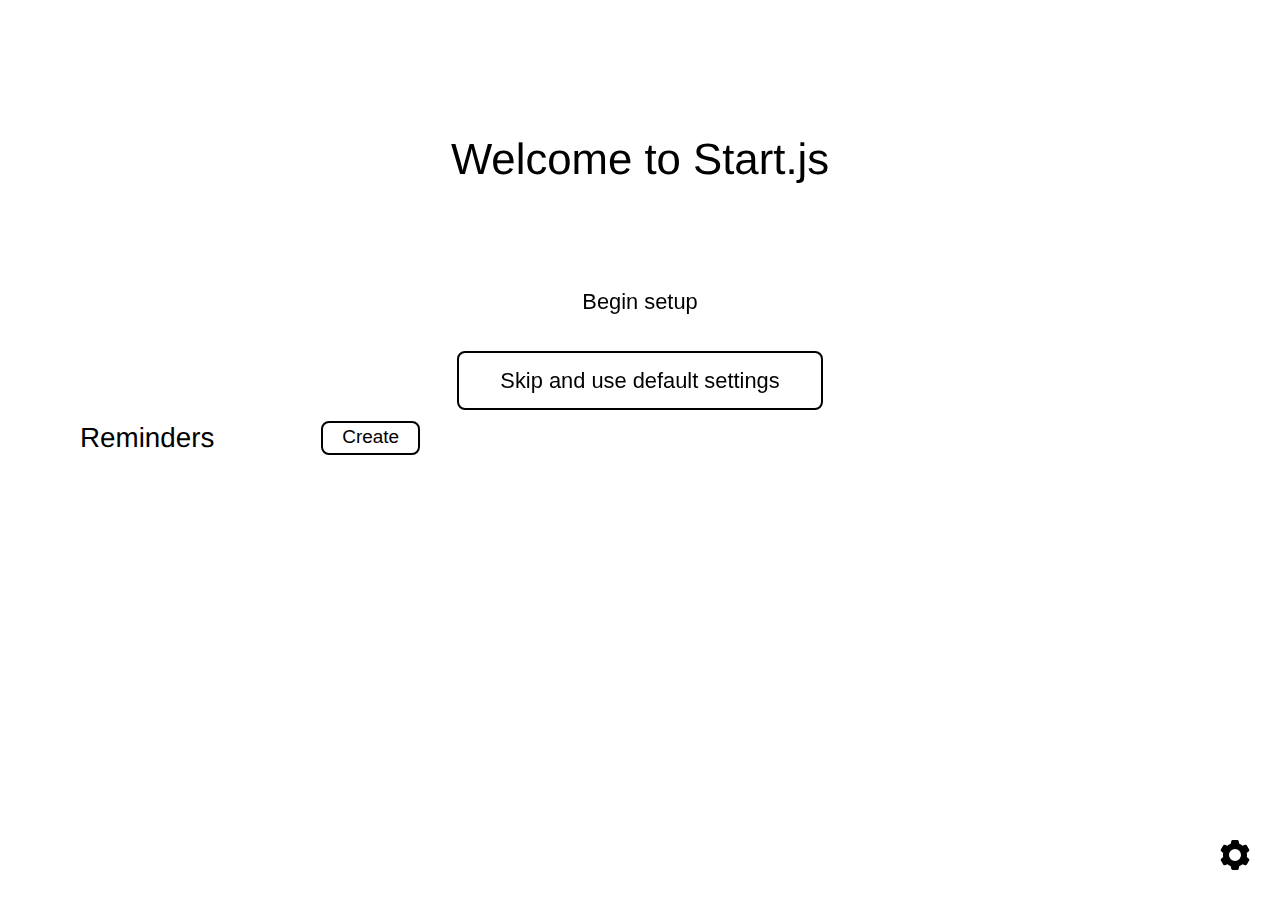
<file: index.html>
<!DOCTYPE html>
<html lang="en">
  <head>
    <meta charset="UTF-8" />
    <!-- css -->
    <link rel="stylesheet" href="shared/css/colorSchemes.css" />
    <link rel="stylesheet" href="home/css/variables.css" />
    <link rel="stylesheet" href="home/css/newUser.css" />
    <link rel="stylesheet" href="home/css/pageLayout.css" />
    <link rel="stylesheet" href="home/css/reminder.css" />
    <link rel="stylesheet" href="home/css/global.css" />
    <link rel="stylesheet" href="home/css/shortcutList.css" />
    <link rel="stylesheet" href="home/css/header.css" />
    <link rel="stylesheet" href="home/css/miscStyles.css" />
    <meta name="viewport" content="width=device-width, initial-scale=1.0" />

    <!-- js -->
    <script src="shared/js/historyPermission.js"></script>
    <script src="shared/js/getColorScheme.js"></script>
    <script src="shared/js/clearChildren.js"></script>
    <script src="shared/js/saveSetting.js"></script>
    <script src="shared/js/location.js"></script>
    <script src="shared/js/generateUUID.js"></script>

    <script src="home/js/greetings.js"></script>
    <script src="home/js/newUser.js"></script>
    <script src="home/js/userShortcuts.js"></script>
    <script src="home/js/goToSettings.js"></script>
    <script src="home/js/weather.js"></script>
    <script src="home/js/routine.js"></script>
    <script src="home/js/getFavicon.js"></script>
    <script src="home/js/reminders.js"></script>

    <!-- fonts -->
    <!-- <link rel="preconnect" href="https://fonts.googleapis.com" />
    <link rel="preconnect" href="https://fonts.gstatic.com" crossorigin />
    <link href="https://fonts.googleapis.com/css2?family=Inter:wght@300;500;700&display=swap" rel="stylesheet" /> -->

    <title>Document</title>
  </head>
  <!-- layout styles in pageLayout.css -->
  <body>
    <!-- button styles in miscStyles.css -->
    <button id="goToSettings">
      <svg xmlns="http://www.w3.org/2000/svg" viewBox="0 0 256 256" width="100" height="100">
        <path
          d="M10.49 2a.998.998 0 0 0-.98.809l-.334 1.714c-.821.31-1.58.744-2.246 1.291l-1.645-.566a1 1 0 0 0-1.191.445L2.586 8.307c-.24.415-.152.941.209 1.255l1.318 1.147C4.045 11.13 4 11.559 4 12c0 .44.045.87.113 1.291l-1.318 1.146c-.361.314-.448.841-.21 1.256l1.509 2.614a1 1 0 0 0 1.191.447l1.645-.567a7.984 7.984 0 0 0 2.246 1.29l.334 1.714c.092.47.501.809.98.809h3.02a.998.998 0 0 0 .98-.809l.334-1.714c.821-.31 1.58-.744 2.246-1.291l1.645.566a1 1 0 0 0 1.191-.445l1.508-2.616a1 1 0 0 0-.209-1.254l-1.318-1.146c.068-.421.113-.85.113-1.291 0-.44-.045-.87-.113-1.291l1.318-1.147c.361-.314.448-.84.21-1.255l-1.509-2.614a1 1 0 0 0-1.191-.447l-1.645.566a7.984 7.984 0 0 0-2.246-1.289L14.49 2.81A.998.998 0 0 0 13.51 2zM12 8a4 4 0 1 1 0 8 4 4 0 0 1 0-8z"
          transform="matrix(12.8 0 0 12.8 -25.6 -25.6)"
          stroke-miterlimit="10"
          font-family="none"
          font-weight="none"
          font-size="none"
          text-anchor="none"
          style="mix-blend-mode: normal"
        />
      </svg>
    </button>

    <!-- header styles in header.css -->
    <header>
      <h1 id="greeting"></h1>

      <nav>
        <ul id="routine"></ul>
        <!-- ! this is where your shortcuts are gonna go for most used -->
      </nav>

      <figure id="weatherInfo">
        <span>
          <img id="weatherIcon" />
          <h3 id="temp"></h3>
        </span>
        <figcaption>
          <p id="weatherDesc"></p>
        </figcaption>
      </figure>
    </header>

    <main>
      <!-- list styles in shortcutList.css -->
      <section class="remindersContainer">
        <span class="listHeading">
          <span>
            <h3>Reminders</h3>
            <button id="changeReminderViewButton">
              <svg
                id="calendarView"
                class=""
                aria-hidden="true"
                xmlns="http://www.w3.org/2000/svg"
                fill="none"
                viewBox="0 0 20 20"
              >
                <path
                  fill="currentColor"
                  d="M6 1a1 1 0 0 0-2 0h2ZM4 4a1 1 0 0 0 2 0H4Zm7-3a1 1 0 1 0-2 0h2ZM9 4a1 1 0 1 0 2 0H9Zm7-3a1 1 0 1 0-2 0h2Zm-2 3a1 1 0 1 0 2 0h-2ZM1 6a1 1 0 0 0 0 2V6Zm18 2a1 1 0 1 0 0-2v2ZM5 11v-1H4v1h1Zm0 .01H4v1h1v-1Zm.01 0v1h1v-1h-1Zm0-.01h1v-1h-1v1ZM10 11v-1H9v1h1Zm0 .01H9v1h1v-1Zm.01 0v1h1v-1h-1Zm0-.01h1v-1h-1v1ZM10 15v-1H9v1h1Zm0 .01H9v1h1v-1Zm.01 0v1h1v-1h-1Zm0-.01h1v-1h-1v1ZM15 15v-1h-1v1h1Zm0 .01h-1v1h1v-1Zm.01 0v1h1v-1h-1Zm0-.01h1v-1h-1v1ZM15 11v-1h-1v1h1Zm0 .01h-1v1h1v-1Zm.01 0v1h1v-1h-1Zm0-.01h1v-1h-1v1ZM5 15v-1H4v1h1Zm0 .01H4v1h1v-1Zm.01 0v1h1v-1h-1Zm0-.01h1v-1h-1v1ZM2 4h16V2H2v2Zm16 0h2a2 2 0 0 0-2-2v2Zm0 0v14h2V4h-2Zm0 14v2a2 2 0 0 0 2-2h-2Zm0 0H2v2h16v-2ZM2 18H0a2 2 0 0 0 2 2v-2Zm0 0V4H0v14h2ZM2 4V2a2 2 0 0 0-2 2h2Zm2-3v3h2V1H4Zm5 0v3h2V1H9Zm5 0v3h2V1h-2ZM1 8h18V6H1v2Zm3 3v.01h2V11H4Zm1 1.01h.01v-2H5v2Zm1.01-1V11h-2v.01h2Zm-1-1.01H5v2h.01v-2ZM9 11v.01h2V11H9Zm1 1.01h.01v-2H10v2Zm1.01-1V11h-2v.01h2Zm-1-1.01H10v2h.01v-2ZM9 15v.01h2V15H9Zm1 1.01h.01v-2H10v2Zm1.01-1V15h-2v.01h2Zm-1-1.01H10v2h.01v-2ZM14 15v.01h2V15h-2Zm1 1.01h.01v-2H15v2Zm1.01-1V15h-2v.01h2Zm-1-1.01H15v2h.01v-2ZM14 11v.01h2V11h-2Zm1 1.01h.01v-2H15v2Zm1.01-1V11h-2v.01h2Zm-1-1.01H15v2h.01v-2ZM4 15v.01h2V15H4Zm1 1.01h.01v-2H5v2Zm1.01-1V15h-2v.01h2Zm-1-1.01H5v2h.01v-2Z"
                />
              </svg>
              <svg
                id="fromNowView"
                class=""
                aria-hidden="true"
                xmlns="http://www.w3.org/2000/svg"
                fill="none"
                viewBox="0 0 20 20"
              >
                <path
                  stroke="currentColor"
                  stroke-linejoin="round"
                  stroke-width="2"
                  d="M10 6v4l3.276 3.276M19 10a9 9 0 1 1-18 0 9 9 0 0 1 18 0Z"
                />
              </svg>
            </button>
          </span>

          <button class="secondButton" id="createNewReminder">Create</button>
        </span>
        <div class="pageListContainer reminderListCont betterScrollBar">
          <ul id="reminderList"></ul>
        </div>
      </section>
      <section class="customLinksCont">
        <nav class="customShortcutsTabNav">
          <ul id="userShortcutTabs">
            <!-- content inserted here by userShortcuts.js -->
          </ul>
        </nav>
        <div class="pageListContainer" id="customLinkGroupContainer">
          <!-- content inserted here by userShortcuts.js -->
        </div>
      </section>
    </main>
    <!-- scripts to run after DOM loads -->
    <script src="home/js/addEventListners.js"></script>
    <script src="home/js/initScripts.js"></script>
  </body>
</html>
</file>
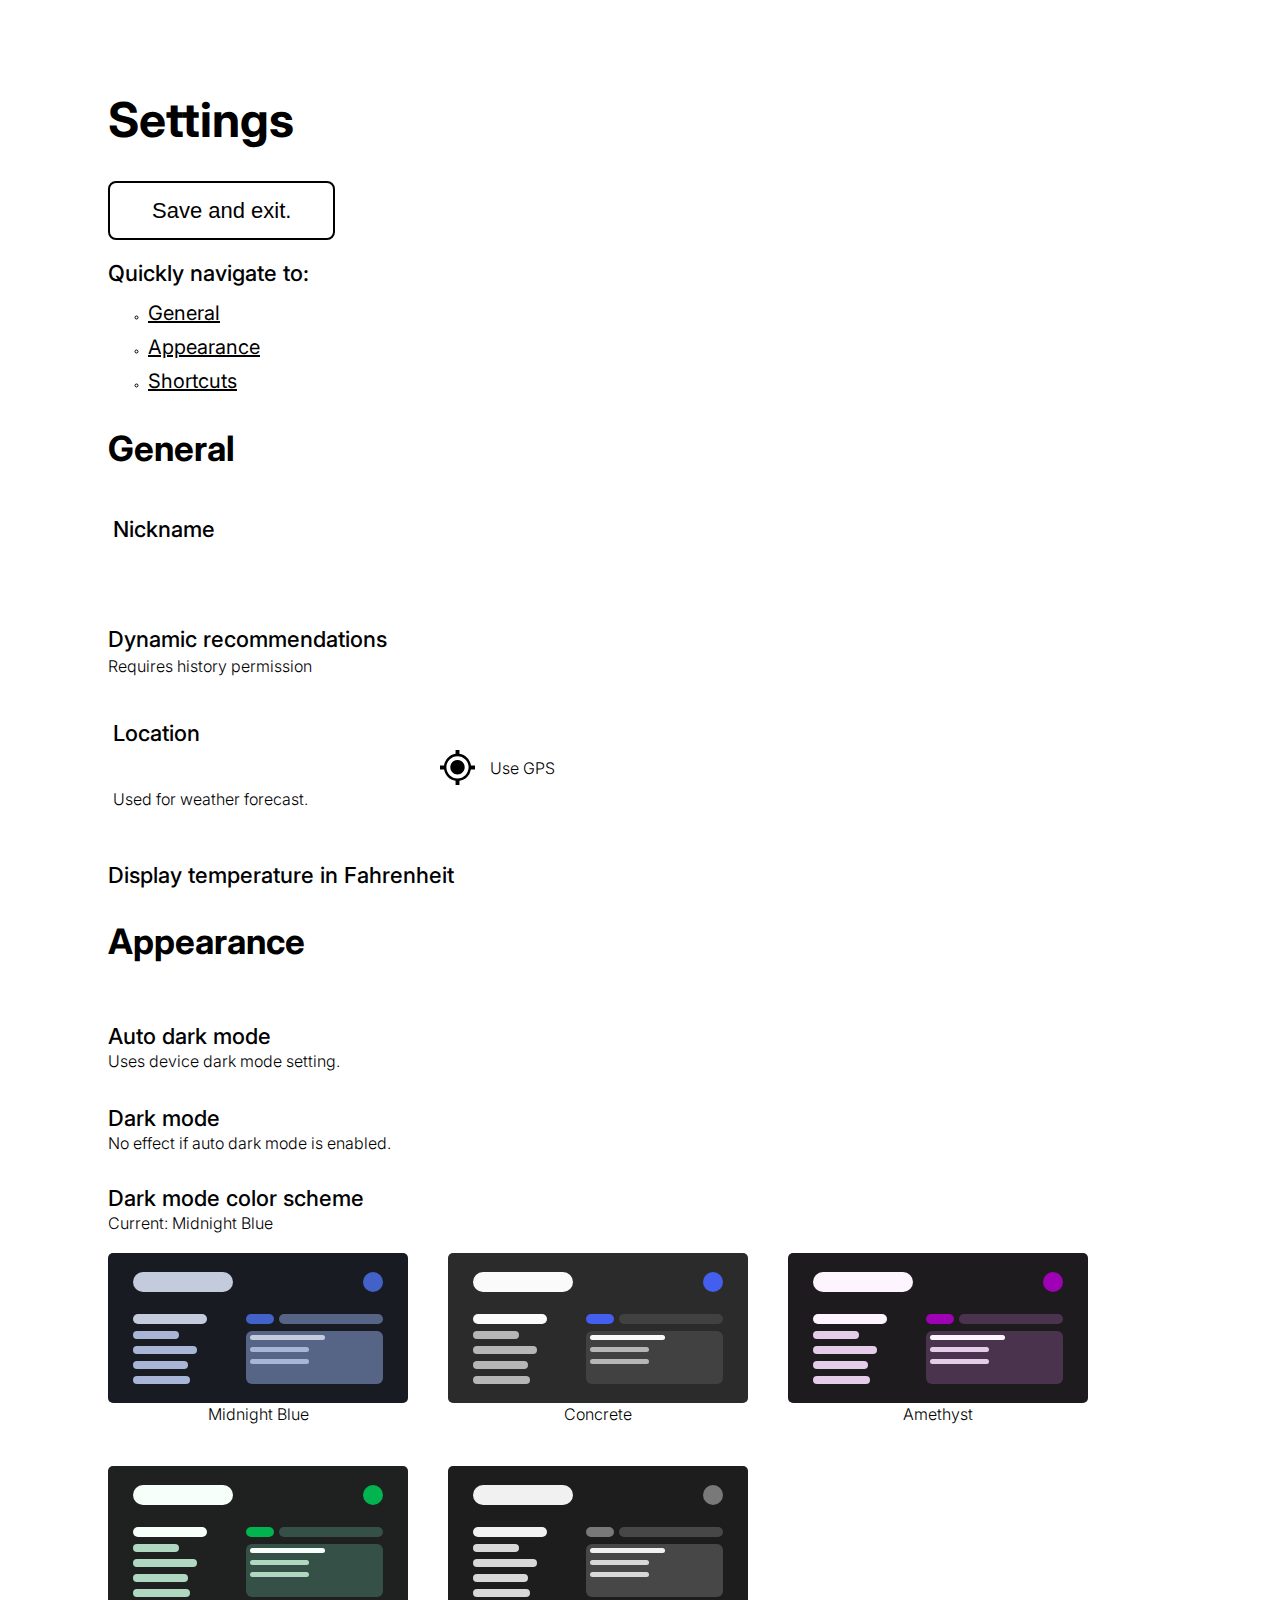
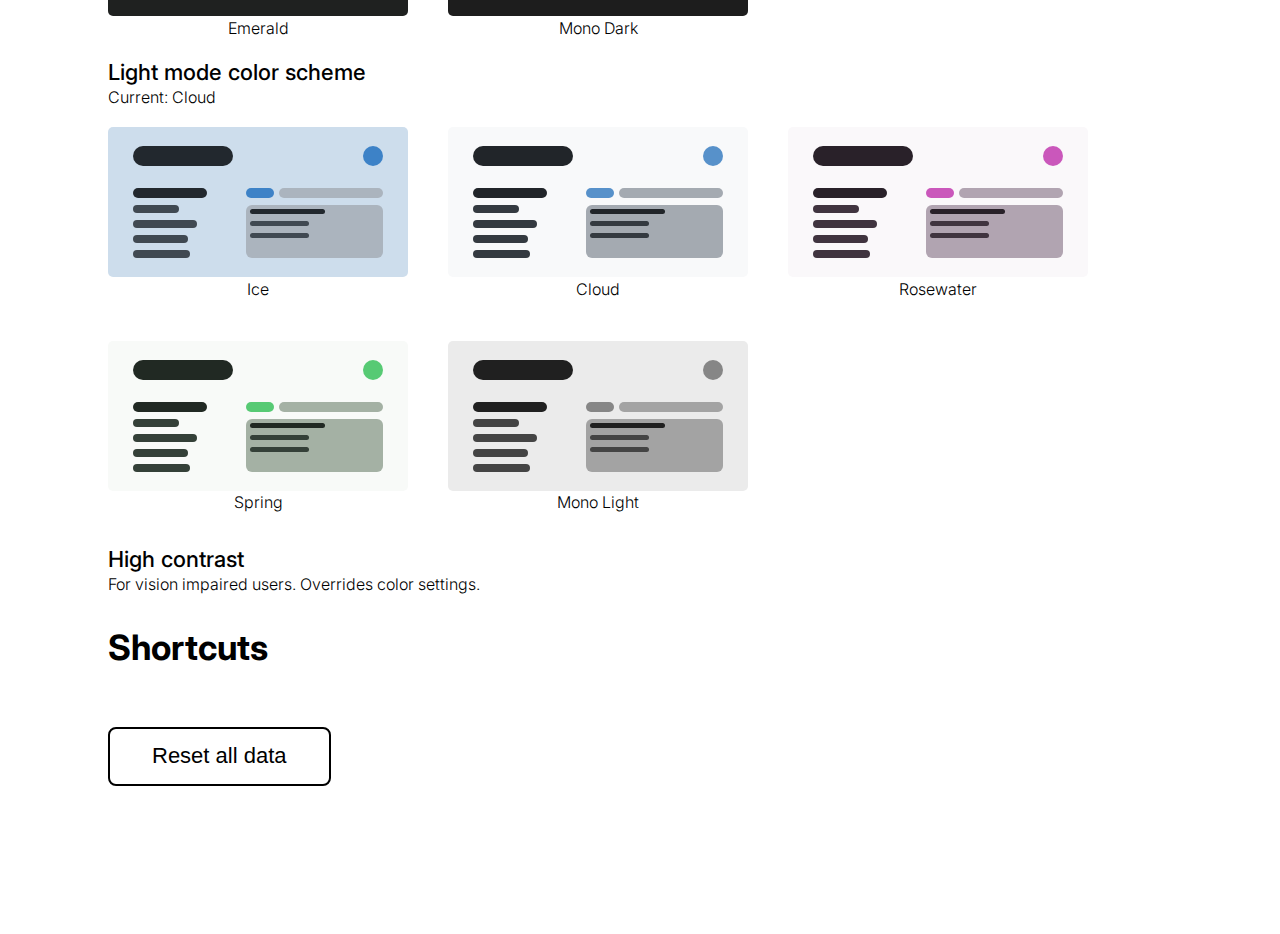
<file: options.html>
<!DOCTYPE html>
<html lang="en">
  <head>
    <meta charset="UTF-8" />
    <meta name="viewport" content="width=device-width, initial-scale=1.0" />
    <title>Start.js Settings</title>

    <!-- css -->
    <link rel="stylesheet" href="options/global.css" />
    <link rel="stylesheet" href="options/stylesheet.css" />
    <link rel="stylesheet" href="options/shortcuts.css" />
    <link rel="stylesheet" href="options/tileColors.css" />

    <!-- fonts -->
    <link rel="preconnect" href="https://fonts.googleapis.com" />
    <link rel="preconnect" href="https://fonts.gstatic.com" crossorigin />
    <link href="https://fonts.googleapis.com/css2?family=Inter:wght@300;500;700&display=swap" rel="stylesheet" />

    <!-- js -->
    <script src="shared/js/getColorScheme.js"></script>
    <script src="shared/js/clearChildren.js"></script>
    <script src="shared/js/saveSetting.js"></script>
    <script src="shared/js/location.js"></script>
    <script src="shared/js/historyPermission.js"></script>
    <script src="shared/js/generateUUID.js"></script>

    <script src="options/js/initializeEventListeners.js"></script>
    <script src="options/js/initializeSettings.js"></script>
    <script src="options/js/utils.js"></script>
    <script src="options/js/shortcutSaveFunc.js"></script>
    <script src="options/js/shortcuts.js"></script>
  </head>
  <body>
    <div id="popupArea"></div>
    <h1>Settings</h1>
    <button class="secondButton" id="goBack">Save and exit.</button>
    <p>Quickly navigate to:</p>
    <ul class="quickLinks">
      <li>
        <a href="#generalSection">General</a>
      </li>
      <li>
        <a href="#appearanceSection">Appearance</a>
      </li>
      <li>
        <a href="#shortcutSection">Shortcuts</a>
      </li>
    </ul>
    <section>
      <h2 id="generalSection">General</h2>
      <hr />

      <div class="textRow">
        <p class="slightIndent">Nickname</p>
        <input id="nickname" type="text" />
      </div>

      <div class="optionRow">
        <span>
          <span class="centerAlign">
            <p>Dynamic recommendations</p>
          </span>
          <p class="subtitle">Requires history permission</p>
        </span>
        <input id="historyPerm" type="checkbox" />
      </div>

      <div class="textRow">
        <p class="slightIndent">Location</p>
        <span class="alignCenter">
          <input id="location" type="text" />
          <span id="useGeolocation" class="alignCenter">
            <svg
              xmlns="http://www.w3.org/2000/svg"
              viewBox="0 0 122.88 122.88"
              style="enable-background: new 0 0 122.88 122.88"
              xml:space="preserve"
            >
              <path
                d="M68.23 13.49c10.44 1.49 19.79 6.36 26.91 13.48 7.29 7.29 12.23 16.93 13.58 27.68h14.17v13.58H108.5a47.51 47.51 0 0 1-13.36 26.13c-7.11 7.11-16.47 11.99-26.91 13.48v15.04H54.65v-15.04c-10.44-1.49-19.79-6.36-26.9-13.48-6.94-6.94-11.74-16-13.36-26.13H0V54.65h14.16c1.35-10.75 6.29-20.39 13.58-27.68 7.11-7.11 16.46-11.99 26.9-13.48V0h13.58v13.49h.01zm-6.79 21.92c13.95 0 25.25 11.31 25.25 25.25 0 13.95-11.31 25.25-25.25 25.25-13.95 0-25.25-11.31-25.25-25.25s11.3-25.25 25.25-25.25zM89 33.11c-7.05-7.05-16.8-11.42-27.56-11.42-10.76 0-20.51 4.36-27.56 11.42-7.05 7.05-11.42 16.8-11.42 27.56 0 10.76 4.36 20.51 11.42 27.56 7.05 7.05 16.8 11.42 27.56 11.42 10.76 0 20.51-4.36 27.56-11.42 7.05-7.05 11.42-16.8 11.42-27.56-.01-10.77-4.37-20.51-11.42-27.56z"
              />
            </svg>
            <p class="subtitle">Use GPS</p>
          </span>
        </span>
        <p class="subtitle">Used for weather forecast.</p>
        <ul id="locationResults"></ul>
      </div>

      <div class="optionRow">
        <span>
          <p>Display temperature in Fahrenheit</p>
        </span>
        <input id="fahrenheit" type="checkbox" />
      </div>
    </section>

    <section>
      <h2 id="appearanceSection">Appearance</h2>
      <hr />

      <div class="optionRow">
        <span>
          <p>Auto dark mode</p>
          <p class="subtitle">Uses device dark mode setting.</p>
        </span>
        <input id="autoDarkMode" type="checkbox" />
      </div>

      <div class="optionRow">
        <span>
          <p>Dark mode</p>
          <p class="subtitle">No effect if auto dark mode is enabled.</p>
        </span>
        <input id="darkMode" type="checkbox" />
      </div>

      <!-- monstrosity of svg in here -->
      <p>Dark mode color scheme</p>
      <p class="subtitle">Current: <span id="currentDarkScheme">Midnight Blue</span></p>
      <div class="tileRow">
        <div class="colorSchemeTile" colorMode="dark" id="midnightBlue">
          <div class="svgContainer">
            <svg width="300" height="150" viewBox="0 0 300 150" fill="none" xmlns="http://www.w3.org/2000/svg">
              <rect class="background" width="300" height="150" fill="#1D1D1F" />
              <rect class="main" x="25" y="19" width="100" height="20" rx="10" fill="#FBFBFD" />
              <rect class="highlight" x="255" y="19" width="20" height="20" rx="10" fill="#0066CC" />
              <rect class="main" x="25" y="61" width="74" height="10" rx="5" fill="#FBFBFD" />
              <rect class="secondary" x="25" y="78" width="46" height="8" rx="4" fill="#D0D0D0" />
              <rect class="secondary" x="25" y="93" width="64" height="8" rx="4" fill="#D0D0D0" />
              <rect class="secondary" x="25" y="108" width="55" height="8" rx="4" fill="#D0D0D0" />
              <rect class="secondary" x="25" y="123" width="57" height="8" rx="4" fill="#D0D0D0" />
              <rect class="accent" x="138" y="78" width="137" height="53" rx="6" fill="#444444" />
              <rect class="accent" x="171" y="61" width="104" height="10" rx="5" fill="#444444" />
              <rect class="highlight" x="138" y="61" width="28" height="10" rx="5" fill="#0066CC" />
              <rect class="main" x="142" y="82" width="75" height="5" rx="2.5" fill="#FBFBFD" />
              <rect class="secondary" x="142" y="94" width="59" height="5" rx="2.5" fill="#D0D0D0" />
              <rect class="secondary" x="142" y="106" width="59" height="5" rx="2.5" fill="#D0D0D0" />
            </svg>
          </div>
          <p class="subtitle">Midnight Blue</p>
        </div>
        <div class="colorSchemeTile" colorMode="dark" id="concrete">
          <div class="svgContainer">
            <svg width="300" height="150" viewBox="0 0 300 150" fill="none" xmlns="http://www.w3.org/2000/svg">
              <rect class="background" width="300" height="150" fill="#1D1D1F" />
              <rect class="main" x="25" y="19" width="100" height="20" rx="10" fill="#FBFBFD" />
              <rect class="highlight" x="255" y="19" width="20" height="20" rx="10" fill="#0066CC" />
              <rect class="main" x="25" y="61" width="74" height="10" rx="5" fill="#FBFBFD" />
              <rect class="secondary" x="25" y="78" width="46" height="8" rx="4" fill="#D0D0D0" />
              <rect class="secondary" x="25" y="93" width="64" height="8" rx="4" fill="#D0D0D0" />
              <rect class="secondary" x="25" y="108" width="55" height="8" rx="4" fill="#D0D0D0" />
              <rect class="secondary" x="25" y="123" width="57" height="8" rx="4" fill="#D0D0D0" />
              <rect class="accent" x="138" y="78" width="137" height="53" rx="6" fill="#444444" />
              <rect class="accent" x="171" y="61" width="104" height="10" rx="5" fill="#444444" />
              <rect class="highlight" x="138" y="61" width="28" height="10" rx="5" fill="#0066CC" />
              <rect class="main" x="142" y="82" width="75" height="5" rx="2.5" fill="#FBFBFD" />
              <rect class="secondary" x="142" y="94" width="59" height="5" rx="2.5" fill="#D0D0D0" />
              <rect class="secondary" x="142" y="106" width="59" height="5" rx="2.5" fill="#D0D0D0" />
            </svg>
          </div>
          <p class="subtitle">Concrete</p>
        </div>
        <div class="colorSchemeTile" colorMode="dark" id="amethyst">
          <div class="svgContainer">
            <svg width="300" height="150" viewBox="0 0 300 150" fill="none" xmlns="http://www.w3.org/2000/svg">
              <rect class="background" width="300" height="150" fill="#1D1D1F" />
              <rect class="main" x="25" y="19" width="100" height="20" rx="10" fill="#FBFBFD" />
              <rect class="highlight" x="255" y="19" width="20" height="20" rx="10" fill="#0066CC" />
              <rect class="main" x="25" y="61" width="74" height="10" rx="5" fill="#FBFBFD" />
              <rect class="secondary" x="25" y="78" width="46" height="8" rx="4" fill="#D0D0D0" />
              <rect class="secondary" x="25" y="93" width="64" height="8" rx="4" fill="#D0D0D0" />
              <rect class="secondary" x="25" y="108" width="55" height="8" rx="4" fill="#D0D0D0" />
              <rect class="secondary" x="25" y="123" width="57" height="8" rx="4" fill="#D0D0D0" />
              <rect class="accent" x="138" y="78" width="137" height="53" rx="6" fill="#444444" />
              <rect class="accent" x="171" y="61" width="104" height="10" rx="5" fill="#444444" />
              <rect class="highlight" x="138" y="61" width="28" height="10" rx="5" fill="#0066CC" />
              <rect class="main" x="142" y="82" width="75" height="5" rx="2.5" fill="#FBFBFD" />
              <rect class="secondary" x="142" y="94" width="59" height="5" rx="2.5" fill="#D0D0D0" />
              <rect class="secondary" x="142" y="106" width="59" height="5" rx="2.5" fill="#D0D0D0" />
            </svg>
          </div>
          <p class="subtitle">Amethyst</p>
        </div>
        <div class="colorSchemeTile" colorMode="dark" id="emerald">
          <div class="svgContainer">
            <svg width="300" height="150" viewBox="0 0 300 150" fill="none" xmlns="http://www.w3.org/2000/svg">
              <rect class="background" width="300" height="150" fill="#1D1D1F" />
              <rect class="main" x="25" y="19" width="100" height="20" rx="10" fill="#FBFBFD" />
              <rect class="highlight" x="255" y="19" width="20" height="20" rx="10" fill="#0066CC" />
              <rect class="main" x="25" y="61" width="74" height="10" rx="5" fill="#FBFBFD" />
              <rect class="secondary" x="25" y="78" width="46" height="8" rx="4" fill="#D0D0D0" />
              <rect class="secondary" x="25" y="93" width="64" height="8" rx="4" fill="#D0D0D0" />
              <rect class="secondary" x="25" y="108" width="55" height="8" rx="4" fill="#D0D0D0" />
              <rect class="secondary" x="25" y="123" width="57" height="8" rx="4" fill="#D0D0D0" />
              <rect class="accent" x="138" y="78" width="137" height="53" rx="6" fill="#444444" />
              <rect class="accent" x="171" y="61" width="104" height="10" rx="5" fill="#444444" />
              <rect class="highlight" x="138" y="61" width="28" height="10" rx="5" fill="#0066CC" />
              <rect class="main" x="142" y="82" width="75" height="5" rx="2.5" fill="#FBFBFD" />
              <rect class="secondary" x="142" y="94" width="59" height="5" rx="2.5" fill="#D0D0D0" />
              <rect class="secondary" x="142" y="106" width="59" height="5" rx="2.5" fill="#D0D0D0" />
            </svg>
          </div>
          <p class="subtitle">Emerald</p>
        </div>
        <div class="colorSchemeTile" colorMode="dark" id="monoDark">
          <div class="svgContainer">
            <svg width="300" height="150" viewBox="0 0 300 150" fill="none" xmlns="http://www.w3.org/2000/svg">
              <rect class="background" width="300" height="150" fill="#1D1D1F" />
              <rect class="main" x="25" y="19" width="100" height="20" rx="10" fill="#FBFBFD" />
              <rect class="highlight" x="255" y="19" width="20" height="20" rx="10" fill="#0066CC" />
              <rect class="main" x="25" y="61" width="74" height="10" rx="5" fill="#FBFBFD" />
              <rect class="secondary" x="25" y="78" width="46" height="8" rx="4" fill="#D0D0D0" />
              <rect class="secondary" x="25" y="93" width="64" height="8" rx="4" fill="#D0D0D0" />
              <rect class="secondary" x="25" y="108" width="55" height="8" rx="4" fill="#D0D0D0" />
              <rect class="secondary" x="25" y="123" width="57" height="8" rx="4" fill="#D0D0D0" />
              <rect class="accent" x="138" y="78" width="137" height="53" rx="6" fill="#444444" />
              <rect class="accent" x="171" y="61" width="104" height="10" rx="5" fill="#444444" />
              <rect class="highlight" x="138" y="61" width="28" height="10" rx="5" fill="#0066CC" />
              <rect class="main" x="142" y="82" width="75" height="5" rx="2.5" fill="#FBFBFD" />
              <rect class="secondary" x="142" y="94" width="59" height="5" rx="2.5" fill="#D0D0D0" />
              <rect class="secondary" x="142" y="106" width="59" height="5" rx="2.5" fill="#D0D0D0" />
            </svg>
          </div>
          <p class="subtitle">Mono Dark</p>
        </div>
      </div>

      <p>Light mode color scheme</p>
      <p class="subtitle">Current: <span id="currentLightScheme">Cloud</span></p>
      <div class="tileRow">
        <div class="colorSchemeTile" colorMode="light" id="ice">
          <div class="svgContainer">
            <svg width="300" height="150" viewBox="0 0 300 150" fill="none" xmlns="http://www.w3.org/2000/svg">
              <rect class="background" width="300" height="150" fill="#1D1D1F" />
              <rect class="main" x="25" y="19" width="100" height="20" rx="10" fill="#FBFBFD" />
              <rect class="highlight" x="255" y="19" width="20" height="20" rx="10" fill="#0066CC" />
              <rect class="main" x="25" y="61" width="74" height="10" rx="5" fill="#FBFBFD" />
              <rect class="secondary" x="25" y="78" width="46" height="8" rx="4" fill="#D0D0D0" />
              <rect class="secondary" x="25" y="93" width="64" height="8" rx="4" fill="#D0D0D0" />
              <rect class="secondary" x="25" y="108" width="55" height="8" rx="4" fill="#D0D0D0" />
              <rect class="secondary" x="25" y="123" width="57" height="8" rx="4" fill="#D0D0D0" />
              <rect class="accent" x="138" y="78" width="137" height="53" rx="6" fill="#444444" />
              <rect class="accent" x="171" y="61" width="104" height="10" rx="5" fill="#444444" />
              <rect class="highlight" x="138" y="61" width="28" height="10" rx="5" fill="#0066CC" />
              <rect class="main" x="142" y="82" width="75" height="5" rx="2.5" fill="#FBFBFD" />
              <rect class="secondary" x="142" y="94" width="59" height="5" rx="2.5" fill="#D0D0D0" />
              <rect class="secondary" x="142" y="106" width="59" height="5" rx="2.5" fill="#D0D0D0" />
            </svg>
          </div>
          <p class="subtitle">Ice</p>
        </div>
        <div class="colorSchemeTile" colorMode="light" id="cloud">
          <div class="svgContainer">
            <svg width="300" height="150" viewBox="0 0 300 150" fill="none" xmlns="http://www.w3.org/2000/svg">
              <rect class="background" width="300" height="150" fill="#1D1D1F" />
              <rect class="main" x="25" y="19" width="100" height="20" rx="10" fill="#FBFBFD" />
              <rect class="highlight" x="255" y="19" width="20" height="20" rx="10" fill="#0066CC" />
              <rect class="main" x="25" y="61" width="74" height="10" rx="5" fill="#FBFBFD" />
              <rect class="secondary" x="25" y="78" width="46" height="8" rx="4" fill="#D0D0D0" />
              <rect class="secondary" x="25" y="93" width="64" height="8" rx="4" fill="#D0D0D0" />
              <rect class="secondary" x="25" y="108" width="55" height="8" rx="4" fill="#D0D0D0" />
              <rect class="secondary" x="25" y="123" width="57" height="8" rx="4" fill="#D0D0D0" />
              <rect class="accent" x="138" y="78" width="137" height="53" rx="6" fill="#444444" />
              <rect class="accent" x="171" y="61" width="104" height="10" rx="5" fill="#444444" />
              <rect class="highlight" x="138" y="61" width="28" height="10" rx="5" fill="#0066CC" />
              <rect class="main" x="142" y="82" width="75" height="5" rx="2.5" fill="#FBFBFD" />
              <rect class="secondary" x="142" y="94" width="59" height="5" rx="2.5" fill="#D0D0D0" />
              <rect class="secondary" x="142" y="106" width="59" height="5" rx="2.5" fill="#D0D0D0" />
            </svg>
          </div>
          <p class="subtitle">Cloud</p>
        </div>
        <div class="colorSchemeTile" colorMode="light" id="rosewater">
          <div class="svgContainer">
            <svg width="300" height="150" viewBox="0 0 300 150" fill="none" xmlns="http://www.w3.org/2000/svg">
              <rect class="background" width="300" height="150" fill="#1D1D1F" />
              <rect class="main" x="25" y="19" width="100" height="20" rx="10" fill="#FBFBFD" />
              <rect class="highlight" x="255" y="19" width="20" height="20" rx="10" fill="#0066CC" />
              <rect class="main" x="25" y="61" width="74" height="10" rx="5" fill="#FBFBFD" />
              <rect class="secondary" x="25" y="78" width="46" height="8" rx="4" fill="#D0D0D0" />
              <rect class="secondary" x="25" y="93" width="64" height="8" rx="4" fill="#D0D0D0" />
              <rect class="secondary" x="25" y="108" width="55" height="8" rx="4" fill="#D0D0D0" />
              <rect class="secondary" x="25" y="123" width="57" height="8" rx="4" fill="#D0D0D0" />
              <rect class="accent" x="138" y="78" width="137" height="53" rx="6" fill="#444444" />
              <rect class="accent" x="171" y="61" width="104" height="10" rx="5" fill="#444444" />
              <rect class="highlight" x="138" y="61" width="28" height="10" rx="5" fill="#0066CC" />
              <rect class="main" x="142" y="82" width="75" height="5" rx="2.5" fill="#FBFBFD" />
              <rect class="secondary" x="142" y="94" width="59" height="5" rx="2.5" fill="#D0D0D0" />
              <rect class="secondary" x="142" y="106" width="59" height="5" rx="2.5" fill="#D0D0D0" />
            </svg>
          </div>
          <p class="subtitle">Rosewater</p>
        </div>
        <div class="colorSchemeTile" colorMode="light" id="spring">
          <div class="svgContainer">
            <svg width="300" height="150" viewBox="0 0 300 150" fill="none" xmlns="http://www.w3.org/2000/svg">
              <rect class="background" width="300" height="150" fill="#1D1D1F" />
              <rect class="main" x="25" y="19" width="100" height="20" rx="10" fill="#FBFBFD" />
              <rect class="highlight" x="255" y="19" width="20" height="20" rx="10" fill="#0066CC" />
              <rect class="main" x="25" y="61" width="74" height="10" rx="5" fill="#FBFBFD" />
              <rect class="secondary" x="25" y="78" width="46" height="8" rx="4" fill="#D0D0D0" />
              <rect class="secondary" x="25" y="93" width="64" height="8" rx="4" fill="#D0D0D0" />
              <rect class="secondary" x="25" y="108" width="55" height="8" rx="4" fill="#D0D0D0" />
              <rect class="secondary" x="25" y="123" width="57" height="8" rx="4" fill="#D0D0D0" />
              <rect class="accent" x="138" y="78" width="137" height="53" rx="6" fill="#444444" />
              <rect class="accent" x="171" y="61" width="104" height="10" rx="5" fill="#444444" />
              <rect class="highlight" x="138" y="61" width="28" height="10" rx="5" fill="#0066CC" />
              <rect class="main" x="142" y="82" width="75" height="5" rx="2.5" fill="#FBFBFD" />
              <rect class="secondary" x="142" y="94" width="59" height="5" rx="2.5" fill="#D0D0D0" />
              <rect class="secondary" x="142" y="106" width="59" height="5" rx="2.5" fill="#D0D0D0" />
            </svg>
          </div>
          <p class="subtitle">Spring</p>
        </div>
        <div class="colorSchemeTile" colorMode="light" id="monoLight">
          <div class="svgContainer">
            <svg width="300" height="150" viewBox="0 0 300 150" fill="none" xmlns="http://www.w3.org/2000/svg">
              <rect class="background" width="300" height="150" fill="#1D1D1F" />
              <rect class="main" x="25" y="19" width="100" height="20" rx="10" fill="#FBFBFD" />
              <rect class="highlight" x="255" y="19" width="20" height="20" rx="10" fill="#0066CC" />
              <rect class="main" x="25" y="61" width="74" height="10" rx="5" fill="#FBFBFD" />
              <rect class="secondary" x="25" y="78" width="46" height="8" rx="4" fill="#D0D0D0" />
              <rect class="secondary" x="25" y="93" width="64" height="8" rx="4" fill="#D0D0D0" />
              <rect class="secondary" x="25" y="108" width="55" height="8" rx="4" fill="#D0D0D0" />
              <rect class="secondary" x="25" y="123" width="57" height="8" rx="4" fill="#D0D0D0" />
              <rect class="accent" x="138" y="78" width="137" height="53" rx="6" fill="#444444" />
              <rect class="accent" x="171" y="61" width="104" height="10" rx="5" fill="#444444" />
              <rect class="highlight" x="138" y="61" width="28" height="10" rx="5" fill="#0066CC" />
              <rect class="main" x="142" y="82" width="75" height="5" rx="2.5" fill="#FBFBFD" />
              <rect class="secondary" x="142" y="94" width="59" height="5" rx="2.5" fill="#D0D0D0" />
              <rect class="secondary" x="142" y="106" width="59" height="5" rx="2.5" fill="#D0D0D0" />
            </svg>
          </div>
          <p class="subtitle">Mono Light</p>
        </div>
      </div>
      <div class="optionRow">
        <span>
          <p>High contrast</p>
          <p class="subtitle">For vision impaired users. Overrides color settings.</p>
        </span>
        <input id="highContrast" type="checkbox" />
      </div>
    </section>

    <section>
      <h2 id="shortcutSection">Shortcuts</h2>
      <hr />
      <ul id="shortcutList"></ul>
    </section>
    <section>
      <hr />
      <button class="secondButton" id="resetButton">Reset all data</button>
    </section>

    <!-- Script for when DOM loads -->
    <script src="options/js/onLoadFunc.js"></script>
  </body>
</html>

<!-- 
  This will have options for:
  color scheme -> slider for custom colors
  

 -->
</file>
<file: shared/css/colorSchemes.css>
body.highContrast {
  --background-color: #141414;
  --accent-color: #7c7c7c;
  --text-color-main: #ffffff;
  --text-color-secondary: #e6e6e6;
  --text-color-accent: #cecece;
  --color-highlight: #ff0000;
  --icon-color-scheme: dark;
}

body.noAuto {
  &.monoDark {
    --background-color: #1d1d1d;
    --accent-color: #474747;
    --text-color-main: #f1f1f1;
    --text-color-secondary: #d8d8d8;
    --text-color-accent: #adadad;
    --color-highlight: #797979;
    --icon-color-scheme: dark;
  }
  &.amethyst {
    --background-color: #1e1b1f;
    --accent-color: #4a344d;
    --text-color-main: #fef4ff;
    --text-color-secondary: #e5cce9;
    --text-color-accent: #bd99c2;
    --color-highlight: #9f01b4;
    --icon-color-scheme: dark;
  }
  &.emerald {
    --background-color: #1f2120;
    --accent-color: #355047;
    --text-color-main: #f6fffa;
    --text-color-secondary: #b0d8c1;
    --text-color-accent: #8fb6a0;
    --color-highlight: #01b450;
    --icon-color-scheme: dark;
  }
  &.midnightBlue {
    --background-color: #181b22;
    --accent-color: #566486;
    --text-color-main: #c4cbdd;
    --text-color-secondary: #a8b5d6;
    --text-color-accent: #7d8bb1;
    --color-highlight: #4362c9;
    --icon-color-scheme: dark;
  }
  &.concrete {
    --background-color: #2c2b2c;
    --accent-color: #424142;
    --text-color-main: #fbfafb;
    --text-color-secondary: #b6b6b6;
    --text-color-accent: #7e7c7e;
    --color-highlight: #445eed;
    --icon-color-scheme: dark;
  }
  &.ice {
    --background-color: #cdddec;
    --accent-color: #abb4be;
    --text-color-main: #22282e;
    --text-color-secondary: #404952;
    --text-color-accent: #505f6d;
    --color-highlight: #3d82c7;
    --icon-color-scheme: light;
  }
  &.cloud {
    --background-color: #f8f9fa;
    --accent-color: #a4aab1;
    --text-color-main: #212529;
    --text-color-secondary: #343a40;
    --text-color-accent: #434b53;
    --color-highlight: #5791ca;
    --icon-color-scheme: light;
  }
  &.rosewater {
    --background-color: #faf8fa;
    --accent-color: #b1a4b1;
    --text-color-main: #292129;
    --text-color-secondary: #40343f;
    --text-color-accent: #534351;
    --color-highlight: #ca57bb;
    --icon-color-scheme: light;
  }
  &.spring {
    --background-color: #f8faf8;
    --accent-color: #a4b1a4;
    --text-color-main: #212923;
    --text-color-secondary: #344038;
    --text-color-accent: #435343;
    --color-highlight: #57ca74;
    --icon-color-scheme: light;
  }
  &.monoLight {
    --background-color: #ebebeb;
    --accent-color: #a3a3a3;
    --text-color-main: #202020;
    --text-color-secondary: #444444;
    --text-color-accent: #505050;
    --color-highlight: #868686;
    --icon-color-scheme: light;
  }
}

@media (prefers-color-scheme: dark) {
  body.autoDarkMode {
    &.monoDark {
      --background-color: #1d1d1d;
      --accent-color: #474747;
      --text-color-main: #f1f1f1;
      --text-color-secondary: #d8d8d8;
      --text-color-accent: #adadad;
      --color-highlight: #797979;
      --icon-color-scheme: dark;
    }
    &.amethyst {
      --background-color: #1e1b1f;
      --accent-color: #4a344d;
      --text-color-main: #fef4ff;
      --text-color-secondary: #e5cce9;
      --text-color-accent: #bd99c2;
      --color-highlight: #9f01b4;
      --icon-color-scheme: dark;
    }
    &.emerald {
      --background-color: #1f2120;
      --accent-color: #355047;
      --text-color-main: #f6fffa;
      --text-color-secondary: #b0d8c1;
      --text-color-accent: #8fb6a0;
      --color-highlight: #01b450;
      --icon-color-scheme: dark;
    }
    &.midnightBlue {
      --background-color: #181b22;
      --accent-color: #566486;
      --text-color-main: #c4cbdd;
      --text-color-secondary: #a8b5d6;
      --text-color-accent: #7d8bb1;
      --color-highlight: #4362c9;
      --icon-color-scheme: dark;
    }
    &.concrete {
      --background-color: #2c2b2c;
      --accent-color: #424142;
      --text-color-main: #fbfafb;
      --text-color-secondary: #b6b6b6;
      --text-color-accent: #7e7c7e;
      --color-highlight: #445eed;
      --icon-color-scheme: dark;
    }
  }
}
@media (prefers-color-scheme: light) {
  body.autoDarkMode {
    &.ice {
      --background-color: #cdddec;
      --accent-color: #abb4be;
      --text-color-main: #22282e;
      --text-color-secondary: #404952;
      --text-color-accent: #505f6d;
      --color-highlight: #3d82c7;
      --icon-color-scheme: light;
    }
    &.cloud {
      --background-color: #f8f9fa;
      --accent-color: #a4aab1;
      --text-color-main: #212529;
      --text-color-secondary: #343a40;
      --text-color-accent: #434b53;
      --color-highlight: #5791ca;
      --icon-color-scheme: light;
    }
    &.rosewater {
      --background-color: #faf8fa;
      --accent-color: #b1a4b1;
      --text-color-main: #292129;
      --text-color-secondary: #40343f;
      --text-color-accent: #534351;
      --color-highlight: #ca57bb;
      --icon-color-scheme: light;
    }
    &.spring {
      --background-color: #f8faf8;
      --accent-color: #a4b1a4;
      --text-color-main: #212923;
      --text-color-secondary: #344038;
      --text-color-accent: #435343;
      --color-highlight: #57ca74;
      --icon-color-scheme: light;
    }
    &.monoLight {
      --background-color: #ebebeb;
      --accent-color: #a3a3a3;
      --text-color-main: #202020;
      --text-color-secondary: #444444;
      --text-color-accent: #505050;
      --color-highlight: #868686;
      --icon-color-scheme: light;
    }
  }
}
</file>
<file: home/css/variables.css>
/* ? font size queries */
@media (min-width: 1300px) {
  :root {
    --font-size-xlarge: clamp(4.4rem, 1.8rem + 2vw, 5rem);
    --font-size-large: clamp(3rem, 0.833rem + 1.667vw, 3.5rem);
    --font-size-medlarge: clamp(2.6rem, 0.867rem + 1.333vw, 3rem);
    --font-size-med: clamp(2.1rem, 0.8rem + 1vw, 2.4rem);
    --font-size-sm: clamp(1.8rem, 0.933rem + 0.667vw, 2rem);
    --font-size-s: clamp(1.6rem, 0.733rem + 0.667vw, 1.8rem);
    --font-size-xs: clamp(1.5rem, 1.067rem + 0.333vw, 1.6rem);
  }
}
@media (max-width: 1299px) and (min-width: 1024px) {
  :root {
    --font-size-xlarge: clamp(4rem, 2.511rem + 1.455vw, 4.4rem);
    --font-size-large: clamp(2.9rem, 1.783rem + 1.091vw, 3.2rem);
    --font-size-medlarge: clamp(2.5rem, 1.383rem + 1.091vw, 2.8rem);
    --font-size-med: clamp(2rem, 1.255rem + 0.727vw, 2.2rem);
    --font-size-sm: clamp(1.8rem, 1.428rem + 0.364vw, 1.9rem);
    --font-size-s: clamp(1.6rem, 1.228rem + 0.364vw, 1.7rem);
    --font-size-xs: clamp(1.6rem, 1.228rem + 0.364vw, 1.7rem);
  }
}
@media (max-width: 1023px) and (min-width: 768px) {
  :root {
    --font-size-xlarge: clamp(3.3rem, 1.192rem + 2.745vw, 4rem);
    --font-size-large: clamp(2.6rem, 1.696rem + 1.176vw, 2.9rem);
    --font-size-medlarge: clamp(2.4rem, 1.798rem + 0.784vw, 2.6rem);
    --font-size-med: clamp(2rem, 1.096rem + 1.176vw, 2.3rem);
    --font-size-sm: clamp(1.8rem, 1.198rem + 0.784vw, 2rem);
    --font-size-s: clamp(1.6rem, 0.998rem + 0.784vw, 1.8rem);
    --font-size-xs: clamp(1.6rem, 0.998rem + 0.784vw, 1.8rem);
  }
}
@media (max-width: 767px) {
  :root {
    --font-size-xlarge: 2.5rem;
    --font-size-large: 2.2rem;
    --font-size-medlarge: 2rem;
    --font-size-med: 1.9rem;
    --font-size-sm: 1.6rem;
    --font-size-s: 1.6rem;
    --font-size-xs: 1.6rem;
  }
}

:root {
  --transition-s: 0.05s;
  --transition-sm: 0.1s;
  --transition-m: 0.15s;
  --transition-ml: 0.25s;
  --transition-l: 0.4s;
  --transition-xl: 0.6s;
  --transition-xxl: 1s;

  --delay-short: 0.08s;
  --delay-med: 0.15s;
  --delay-long: 0.28s;
}
</file>
<file: home/css/newUser.css>
@keyframes transFadeIn {
  0% {
    opacity: 0;
  }
  100% {
    opacity: 1;
  }
}
.specialAnim1 {
  animation: transFadeIn 1s 0.3s backwards;
}
.specialAnim2 {
  animation: transFadeIn 1s 1.3s backwards;
}

#newUserFormCont {
  z-index: 10;
  position: fixed;
  top: 0;
  left: 0;
  width: 100vw;
  height: 100vh;
  background-color: var(--background-color);
  display: flex;
  flex-direction: column;
  align-items: center;
  justify-content: flex-start;
  padding-block: 15vh;
  transition: opacity 1s;

  & > *:not(#nextButton):not(.specialAnim1):not(.specialAnim2) {
    animation: transFadeIn 0.5s;
  }
  &.transitioning > * {
    transition-duration: 0.5s;
    opacity: 0 !important;
  }

  & .topSpace {
    margin-top: 2rem;
  }

  & h1 {
    text-align: center;
    margin-top: 0;
    margin-bottom: 2em;
    font-weight: 500;
    font-size: var(--font-size-xlarge);
    color: var(--text-color-main);
    /* ? for sublabel */
    & span {
      position: relative;
      top: -1em;
      font-size: var(--font-size-med);
      color: var(--text-color-accent);
    }
    & span:nth-of-type(2) {
      top: -2.5em;
    }
  }

  & h2 {
    margin-top: 0;
    font-weight: 400;
    font-size: var(--font-size-med);
    color: var(--text-color-accent);
  }

  & input[type="text"] {
    background-color: var(--accent-color);
    border: 2px solid var(--accent-color);
    color: var(--text-color-secondary);
    outline: 0;
    border-radius: 0.6rem;
    font-size: var(--font-size-large);
    padding: 0.6rem;
    transition: background-color 0.13s, border 0.13s, color 0.13s, opacity 0.5s;
    font-family: "poppins", sans-serif;
    font-weight: 600;
    &:hover {
      border: 2px solid var(--text-color-secondary);
    }
    &:focus {
      color: var(--text-color-main);
      border: 2px solid var(--text-color-main);
    }
  }
  & .multipleOptions {
    margin-top: auto;
    display: flex;
    gap: 2rem;
    align-items: center;
    position: relative;
    &:has(#nextButton) .secondButton {
      transition: left var(--transition-l) ease-out, filter var(--transition-sm), scale var(--transition-sm);
      position: relative;
      left: 25%;
    }
    &:has(#nextButton.active) .secondButton {
      left: 0%;
    }
  }
  & .orDiv {
    font-size: var(--font-size-xs);
    color: var(--accent-color);
    font-weight: 600;
  }
  & .inputWLabel {
    display: flex;
    flex-direction: column;
    position: relative;
    & p {
      position: absolute;
      color: var(--text-color-secondary);
      font-size: var(--font-size-xs);
      top: -2.5em;
      left: 0.5em;
    }
  }
}

#nextButton {
  margin-top: auto;
  opacity: 00;
  pointer-events: none;
  transition: opacity var(--transition-m);
  &.active {
    transition: opacity var(--transition-xl);
    pointer-events: all;
    opacity: 1;
  }
}
#skipBtn {
  position: fixed;
  bottom: 5vh;
  left: 5vh;
  z-index: 15;
  font-size: var(--font-size-xs);
}
.canBeDisabled.disabled {
  transition: opacity var(--transition-m);
  pointer-events: none;
  opacity: 0.5;
}

#currentSelectedLocation {
  position: absolute;
  top: -100%;
  left: 0;
  width: 100%;
  text-align: center;
  color: var(--text-color-accent);
  font-size: var(--font-size-sm);
  transition: opacity var(--transition-l);
  opacity: 1;
  &:empty {
    opacity: 0;
  }
}

@keyframes loadText {
  0% {
    color: var(--text-color-main);
  }
  50% {
    color: var(--text-color-accent);
  }
  100% {
    color: var(--text-color-main);
  }
}

#locationResults {
  position: absolute;
  width: 100%;
  top: 100%;
  left: 0;
  margin: 0;
  list-style: none;
  padding: 0;
  & .LoadingText {
    position: relative;
    top: 0;
    left: 0;
    animation: loadText 1s infinite;
    font-size: 2rem;
    text-align: center;
  }
  & li {
    cursor: pointer;
    font-size: var(--font-size-sm);
    color: white;
    padding: 0.5rem;
    &:hover {
      background-color: rgba(255, 255, 255, 0.1);
    }
  }
}
</file>
<file: home/css/pageLayout.css>
body {
  height: 100vh;
  width: 100vw;
  margin: 0;
  position: relative;
}
main {
  position: absolute;
  bottom: 5rem;
  left: 10rem;
  width: calc(100% - 20rem);
  gap: 4rem;
  display: grid;
  grid-auto-flow: row;
  grid-template-columns: repeat(3, 1fr);
  /* max-height: max(50vh, 40rem); */
}
header {
  position: absolute;
  top: 5rem;
  left: 10rem;
  width: calc(100% - 20rem);
  display: flex;
  justify-content: space-between;
  align-items: center;
}
.customLinksCont {
  grid-column: span 2;
}
.pageListContainer {
  height: max(50vh, 25rem);
}
@media (max-width: 1299px) {
  main {
    left: 7rem;
    gap: 3rem;
    bottom: 4rem;
    width: calc(100% - 14rem);
  }
  header {
    top: 4rem;
    left: 7rem;
    width: calc(100% - 14rem);
  }
  .pageListContainer {
    height: max(45vh, 20rem);
  }
}
@media (max-width: 1023px) and (min-width: 768px) {
  main {
    gap: 2rem;
    grid-template-columns: repeat(2, 1fr);
    left: 4rem;
    bottom: 0rem;
    width: calc(100% - 8rem);
  }
  header {
    top: 2rem;
    left: 4rem;
    width: calc(100% - 8rem);
  }
  .customLinksCont {
    grid-column: 2;
  }
  .pageListContainer {
    height: max(38vh, 18rem);
  }
}
@media (max-width: 767px) {
  .pageListContainer {
    height: max(35vh, 15rem);
  }
  .remindersContainer {
    display: none !important;
  }
  header {
    position: relative;
    top: 2rem;
    left: 3rem;
    width: calc(100% - 6rem);
  }
  main {
    grid-template-columns: 1fr;
    left: 3rem;
    bottom: 0rem;
    width: calc(100% - 6rem);
  }
}
</file>
<file: home/css/reminder.css>
.remindersContainer {
  height: 100%;
  display: flex;
  flex-direction: column;
}
.reminderListCont {
  flex: 1 1 auto;
  position: relative;
  overflow-y: scroll;
}
#reminderList {
  padding: 0;
  margin: 0;
  padding-top: 1rem;
  display: flex;
  flex-direction: column;
  gap: 1rem;
}
#reminderList.hideContent {
  & .reminderItem {
    position: absolute;
    transition: opacity 0s;
    opacity: 0;
  }
}
#reminderList.fromNow {
  & .dueAtDate {
    transition: opacity 0.1s;
    opacity: 0;
  }
  & .dueAtFromNow {
    transition: opacity 0.3s;
    opacity: 1;
  }
}
#reminderList.date {
  & .dueAtDate {
    transition: opacity 0.3s;
    opacity: 1;
  }
  & .dueAtFromNow {
    transition: opacity 0.1s;
    opacity: 0;
  }
}
#fromNowView {
  & path {
    transition: stroke 0.1s !important;
    stroke: var(--text-color-accent);
    fill: transparent !important;
  }
  &:hover {
    & path {
      stroke: var(--text-color-main);
    }
  }
}
.listHeading {
  flex: 0 1 auto;
  width: 100%;
  border-bottom: 2px var(--accent-color) solid;
  display: flex;
  align-items: center;
  justify-content: space-between;
  & span {
    display: flex;
    align-items: center;
    gap: 1rem;
  }
  & button:not(#createNewReminder) {
    position: relative;
    background-color: transparent;
    border: none;
    outline: none;
    cursor: pointer;
    height: 2.5rem;
    width: 2.5rem;
    & path {
      transition: fill 0.1s;
      fill: var(--text-color-accent);
    }
    &:hover path {
      fill: var(--text-color-main);
    }
    & svg {
      transition: opacity 0.15s;
      opacity: 0;
      position: absolute;
      top: 0;
      left: 0;
      height: 2.5rem;
      &.visible {
        opacity: 1;
      }
    }
  }
  & h3 {
    margin: 0 0;
    padding-left: 1rem;
    color: var(--text-color-main);
    font-size: var(--font-size-medlarge);
  }
}
#createNewReminder {
  line-height: 1;
  margin-right: 1rem;
  padding: 0.3em 1em;
  font-size: var(--font-size-sm);
}
/* #createNewReminder {
  padding-inline: 1em;
  background-color: transparent;
  border: none;
  border-radius: 8px;
  outline: none;
  color: var(--text-color-secondary);
  font-size: var(--font-size-med);
  font-family: "poppins", sans-serif;
  font-weight: 500;
  transition: color 0.1s, background-color 0.1s;
}
@media (max-width: 1299px) and (min-width: 1024px) {
  #createNewReminder {
    padding-inline: 0.5em;
  }
}
#createNewReminder:hover {
  cursor: pointer;
  background-color: var(--accent-color);
  color: var(--text-color-main);
} */
@keyframes fadeIn {
  0% {
    opacity: 0;
  }
  100% {
    opacity: 1;
  }
}

.newEventCont {
  animation: fadeIn 0.5s backwards;
  border-radius: 8px;
  display: flex;
  flex-direction: column;
  align-items: flex-start;
  padding: 1rem;
  gap: 1rem;
  background-color: rgba(255, 255, 255, 0.1);
  & form {
    width: 100%;
    appearance: none;
  }
  & h2 {
    padding-left: 0.5rem;
    margin: 0;
    font-size: var(--font-size-sm);
    color: var(--text-color-main);
  }
  & label {
    padding-left: 0.75rem;
    margin: 0;
    font-size: var(--font-size-s);
    color: var(--text-color-secondary);
    transition: color 0.15s, transform 0.15s;
  }
  & textarea,
  input:not([type="checkbox"]) {
    padding: calc(0.75rem - 2px);
    border: none;
    outline: none;
    color: var(--text-color-secondary);
    border-width: 2px;
    border-style: solid;
    border-color: var(--accent-color);
    width: 100%;
    background-color: var(--accent-color);
    border-radius: 4px;
    transition: border-color 0.15s, color 0.15s;
  }
  & textarea {
    resize: vertical;
    font-size: var(--font-size-s);
    font-family: "inter", sans-serif;
    max-height: calc(8.4em + 1.5rem - 2px);
  }
  & input[type="text"] {
    font-family: "poppins", sans-serif;
    font-size: var(--font-size-sm);
    font-weight: 500;
  }
  & input[type="submit"] {
    margin-top: 1rem;
    background-color: var(--color-highlight);
    width: 100%;
    font-size: var(--font-size-sm);
    border: none;
    outline: none;
    color: var(--text-color-secondary);
    border-radius: 4px;
    padding-block: 1rem;
    font-family: "poppins", sans-serif;
    font-weight: 500;
    box-shadow: 0px 0px 0px 0px var(--accent-color);
    transition: transform 0.1s, box-shadow 0.1s, color 0.1s;
    cursor: pointer;
  }
  & input[type="submit"]:hover {
    color: var(--text-color-main);
    transform: translateY(-3px);
    box-shadow: 0px 3px 0px 0px var(--accent-color);
  }
  & input[type="submit"]:active {
    transform: translateY(-1px);
    box-shadow: 0px 1px 0px 0px var(--accent-color);
  }
}
.focusCont {
  width: 100%;
  display: flex;
  flex-direction: column;
  gap: 1rem;
}
.focusCont:has(.inputGroup:focus-within) {
  & .inputGroup:focus-within {
    & label {
      color: var(--text-color-main);
    }
    & .inp {
      color: var(--text-color-main);
      border-color: var(--color-highlight);
    }
  }
  & .inputGroup:not(:focus-within) {
    opacity: 0.5;
  }
}
.inputGroup {
  transition: opacity 0.15s;
}
.inputRow {
  display: flex;
  align-items: center;
  gap: 1rem;
  width: 100%;
  & .inputGroup {
    flex-grow: 1;
  }
  & input {
    font-size: var(--font-size-xs);
    color-scheme: var(--icon-color-scheme);
    cursor: text;
  }
  & input::-webkit-calendar-picker-indicator {
    cursor: pointer;
    height: 1em;
    width: 1em;
  }
}
.timeSelectionToggle {
  display: flex;
  align-items: center;
  gap: 2rem;
  justify-content: center;
  padding-left: 0.75rem;
  & label {
    padding: 0;
  }
}
.timeSelectionToggle:has(input:checked) {
  & #dateMode {
    color: var(--text-color-accent);
  }
  & #timeMode {
    transform: translateX(-1.5rem);
    color: var(--text-color-main);
  }
}
.timeSelectionToggle:has(input:not(:checked)) {
  & #dateMode {
    color: var(--text-color-main);
    transform: translateX(1.5rem);
  }
  & #timeMode {
    color: var(--text-color-accent);
  }
}
input[type="checkbox"] {
  cursor: pointer;
  appearance: none;
  position: relative;
  display: inline-block;
  width: 6rem;
  height: 3rem;
  background-color: var(--accent-color);
  border-width: 2px;
  border-style: solid;
  box-sizing: content-box;
  border-color: var(--text-color-secondary);
  border-radius: 30px;
  transition: background-color 0.3s;
}
input[type="checkbox"]::after {
  position: absolute;
  left: 2px;
  top: 2px;
  content: "";
  height: calc(3rem - 4px);
  width: calc(3rem - 4px);
  border-radius: 4rem;
  background-color: white;
  transition: left 0.3s;
}
input[type="checkbox"]:checked {
  background-color: var(--active);
}
input[type="checkbox"]:checked::after {
  left: calc(50% + 2px);
}
input[type="number"]::-webkit-outer-spin-button,
input[type="number"]::-webkit-inner-spin-button {
  appearance: none;
  margin: 0;
}
input[type="number"] {
  font-size: var(--font-size-xs);
  font-family: "inter", sans-serif;
}
#replaceContent {
  position: relative;
  & .canBeHidden {
    transition: opacity 0.15s, transform 0.25s;
    pointer-events: none;
    opacity: 0;
    &:first-of-type {
      position: absolute;
      top: 0;
      left: 0;
      transform: translateY(-100%);
    }
    &:last-of-type {
      transform: translateY(100%);
    }
    &.visible {
      pointer-events: all;
      opacity: 1;
      transform: translateY(0%);
    }
  }
}
@keyframes slideIn {
  0% {
    transform: translateX(-100%);
    opacity: 0;
  }
  100% {
    transform: translateX(0%);
    opacity: 1;
  }
}
.reminderItem.added {
  animation: slideIn 0.5s;
}
.reminderItem {
  position: relative;
  padding: 0.5rem 1rem;
  width: 100%;
  justify-content: space-between;
  gap: 3rem;
  display: flex;
  border-bottom: 1px solid var(--accent-color);
  transition: opacity 0.5s, transform 0.5s;
  & h6 {
    overflow: hidden;
    text-overflow: ellipsis;
    display: -webkit-box;
    -webkit-line-clamp: 2;
    -webkit-box-orient: vertical;
    font-weight: 600;
    margin: 0;
    font-size: var(--font-size-med);
    color: var(--text-color-main);
  }
  & .reminderDescription {
    margin: 0;
    margin-top: 1rem;
    font-size: var(--font-size-s);
    color: var(--text-color-secondary);
  }
  & .dueAtFromNow,
  .dueAtDate {
    margin: 0;
    font-weight: 600;
    margin-top: -0.5rem;
    font-size: var(--font-size-xs);
    color: var(--text-color-secondary);
  }
  & .dueAtDate {
    margin-top: -2.5rem;
    position: absolute;
  }

  & button {
    background-color: transparent;
    outline: none;
    border: none;
    cursor: pointer;
    & svg {
      width: 3rem;
      height: 3rem;
      & rect {
        transition: fill 0.15s;
        fill: var(--text-color-accent);
      }
    }
    &:hover rect {
      fill: var(--text-color-main);
    }
  }
}
.reminderItem.closing {
  opacity: 0;
  transform: translateX(-100%);
}
#noReminderText {
  text-align: center;
  font-size: var(--font-size-large);
  color: var(--text-color-secondary);
}

@keyframes svgAnim {
  0% {
    stroke-dashoffset: -60;
  }
  100% {
    stroke-dashoffset: 0;
  }
}
.svgDoneReminder {
  width: 5rem;
  height: 5rem;
  margin-inline: auto;
  & path {
    animation: svgAnim 1s ease-out;
    transition: stroke-dashoffset 0.5s;
    stroke-dasharray: 60;
    stroke: var(--text-color-secondary);
  }
}
.noReminderCont {
  margin-top: 4rem;
  animation: fadeIn 0.5s;
  & h1 {
    font-weight: 500;
    animation: fadeIn 1.5s 0.8s backwards;
  }
}
</file>
<file: home/css/global.css>
@keyframes fadeIn {
  0% {
    opacity: 0;
  }
  100% {
    opacity: 1;
  }
}
@font-face {
  font-family: "inter";
  src: url(../fonts/inter.ttf) format("ttf");
}
@font-face {
  font-family: "poppins";
  src: url(../fonts/Poppins-Regular.ttf) format("ttf");
}

html {
  font-size: 62.5%;
}
*,
*::after,
*::before {
  box-sizing: border-box;
}
/* 
  major breakpoints
  1300px

  1024px ! big

*/

body {
  background-color: var(--background-color);
  font-family: "poppins", sans-serif;
  text-rendering: geometricPrecision;
  /* text-rendering: optimizeLegibility; */

  /* , Arial, Helvetica, sans-serif; */
}

img {
  object-fit: cover;
}
.betterScrollBar {
  &::-webkit-scrollbar {
    width: 0.6rem;
  }
  &::-webkit-scrollbar-track {
    background-color: var(--background-color);
  }
  &::-webkit-scrollbar-thumb {
    border-radius: 0.3rem;
    background-color: var(--accent-color);
  }
}
h1,
h2 {
  font-weight: 600;
}
h3,
h4,
h5,
h6 {
  font-weight: 500;
}

.solidButton {
  background-color: var(--color-highlight);
  color: var(--text-color-main);
  border: none;
  outline: none;
  font-family: "poppins", sans-serif;
  font-size: var(--font-size-med);
  border-radius: 8px;
  display: flex;
  align-items: center;
  padding: 0.75em 2em;
  cursor: pointer;
  gap: 1em;
  transition: filter var(--transition-s), scale var(--transition-s);
  & p {
    margin: 0;
  }
  & svg {
    height: 1em;
    width: 1em;
    transition: translate var(--transition-ml);
    stroke: var(--text-color-main);
  }
  &:hover {
    &:not(& > *) {
      filter: brightness(1.2);
    }
    & svg {
      translate: 0.5em 0;
    }
  }
  &:active {
    scale: 0.98;
  }
}

.underlineButton {
  text-decoration: underline;
  background-color: transparent;
  border: none;
  outline: none;
  color: var(--color-highlight);
  font-size: var(--font-size-med);
  font-family: "poppins", sans-serif;
  cursor: pointer;
  transition: filter var(--transition-s);
  &:hover {
    filter: brightness(1.2);
  }
}

.secondButton {
  background-color: transparent;
  color: var(--color-highlight);
  border-width: 2px;
  border-style: solid;
  border-color: var(--color-highlight);
  outline: none;
  font-family: "poppins", sans-serif;
  font-size: var(--font-size-med);
  border-radius: 8px;
  display: flex;
  align-items: center;
  padding: calc(0.75em - 2px) calc(2em - 2px);
  cursor: pointer;
  gap: 1em;
  transition: filter var(--transition-sm), scale var(--transition-s);
  & p {
    margin: 0;
  }
  & svg {
    height: 1em;
    width: 1em;
    transition: translate var(--transition-ml);
    stroke: var(--text-color-main);
  }
  &:hover {
    filter: brightness(1.2);
    & svg {
      translate: 0.5em 0;
    }
  }
  &:active {
    scale: 0.98;
  }
}

.row {
  display: flex;
  align-items: center;
  gap: 1rem;
}
</file>
<file: home/css/shortcutList.css>
.shortcutList {
  list-style: none;

  margin: 0;
  padding: 0;
  & li {
    cursor: pointer;
    padding-inline-start: 1rem;
    padding-block: 1.2rem;
    display: flex;
    align-items: center;
    gap: 1rem;
  }
  & a {
    text-decoration: none;
  }
  & img {
    height: 2.4rem;
    width: 2.4rem;
  }
  & p {
    margin: 0;
    font-size: var(--font-size-sm);
    color: var(--text-color-main);
    position: relative;
    overflow: hidden;
    text-overflow: ellipsis;
    display: -webkit-box;
    -webkit-line-clamp: 1;
    -webkit-box-orient: vertical;

    &::after {
      content: "";
      transform: scaleX(0);
      transform-origin: left;
      position: absolute;
      bottom: -2px;
      left: 0;
      width: 100%;
      height: 2px;
      background-color: var(--text-color-main);
      transition: transform var(--transition-sm);
    }
  }
  & li:hover p {
    color: white;
    &::after {
      transform: scaleX(1);
    }
  }
}
.customLinksCont {
  display: flex;
  flex-direction: column;
}
.customShortcutsTabNav {
  flex: 0 1 auto;
  & ul {
    border-bottom: 2px var(--accent-color) solid;
    margin: 0;
    padding: 0;
    padding-left: 1rem;
    list-style: none;
    display: flex;
    align-items: center;
    gap: 2rem;
  }
  & li {
    cursor: pointer;
    color: var(--text-color-main);
    font-size: var(--font-size-sm);
    position: relative;
    transition: color var(--transition-sm);
    flex: 0 1 1;
    max-width: 25%;
  }
  & h3 {
    font-size: var(--font-size-medlarge);
    margin: 0;
    overflow: hidden;
    text-overflow: ellipsis;
    display: -webkit-box;
    -webkit-line-clamp: 1;
    -webkit-box-orient: vertical;
  }

  & li.active {
    color: var(--color-highlight);
  }
  & li::after {
    content: "";
    transform: scaleX(0);
    position: absolute;
    bottom: -2px;
    left: 0;
    width: 100%;
    height: 2px;
    background-color: var(--color-highlight);
    transition: transform var(--transition-m);
  }
  & li.active::after {
    transform: scaleX(1);
  }
}
#customLinkGroupContainer {
  height: 100%;
  position: relative;
  overflow: hidden;
  display: grid;
  grid-template-columns: 1fr;
  grid-template-rows: 1fr;
}
.userShortcutList {
  overflow-y: scroll;
  grid-row-start: 1;
  grid-column-start: 1;
  display: grid;
  grid-template-columns: 1fr 1fr;
  grid-auto-rows: 0.125fr;
  opacity: 0;
  transition: transform var(--transition-l), opacity var(--transition-m);
  pointer-events: none;
  transform: translateY(-100%);
  &.empty {
    margin-top: 4rem;
    display: inline-block;
  }
}
@media (max-width: 1023px) {
  .userShortcutList {
    grid-template-columns: 1fr;
  }
}

.userShortcutList.active {
  transition: transform var(--transition-l), opacity var(--transition-m) var(--delay-short);
  pointer-events: all;
  transform: translateY(0);
  opacity: 1;
}
#requestPermission {
  font-size: var(--font-size-medlarge);
  font-weight: 500;
  background-color: var(--accent-color);
  color: var(--text-color-secondary);
  outline: none;
  border: none;
  border-radius: 0.8rem;
  padding: 1rem 2rem;
  cursor: pointer;
  transition: transform 0.15s, box-shadow 0.15s;
  box-shadow: 0px 0px 0px 0px var(--text-color-secondary);
}
#requestPermission:hover {
  transform: translateY(-3px);
  box-shadow: 0px 3px 0px 0px var(--text-color-secondary);
}
#requestPermission:active {
  transform: translateY(-1px);
  box-shadow: 0px 1px 0px 0px var(--text-color-secondary);
}
.historyApproval {
  text-align: center;
  & h4 {
    margin: 2rem 0;
    color: var(--text-color-main);
    font-size: var(--font-size-medlarge);
  }
  & p {
    margin: 2rem 0;
  }
}
.noShortcutsInNav {
  font-weight: 500;
  color: var(--text-color-main);
  font-size: var(--font-size-medlarge);
  margin: 0;
}
.noShortcutsWindowCont {
  width: 100%;
  height: 100%;
  display: flex;
  align-items: center;
  flex-direction: column;
  gap: 2rem;
  & p {
    margin-bottom: 0;
    color: var(--text-color-main);
    font-size: var(--font-size-large);
  }
}
</file>
<file: home/css/header.css>
#greeting {
  color: var(--text-color-main);
  font-size: var(--font-size-xlarge);
  overflow: hidden;
  text-overflow: ellipsis;
  display: -webkit-box;
  -webkit-line-clamp: 1;
  -webkit-box-orient: vertical;
}
#weatherInfo {
  display: flex;
  flex-direction: column;
  align-items: center;
  margin: 0;
  & img {
    height: 8rem;
    width: 8rem;
  }
  & * {
    margin: 0;
  }
  & span {
    display: flex;
    align-items: center;
    gap: 1rem;
  }
  & h3 {
    color: var(--text-color-main);
    font-size: var(--font-size-large);
  }
  & figcaption {
    color: var(--text-color-secondary);
    font-size: var(--font-size-sm);
  }
}
#weatherInfo * {
  margin: 0;
}
#temp,
#weatherIcon,
#weatherDesc {
  overflow: hidden;
  white-space: nowrap;
  transition: opacity 0.5s;
}
#weatherIcon:not([src]),
#temp:empty,
#weatherDesc:empty {
  opacity: 0;
}
#weatherIcon[src],
#temp:not(:empty),
#weatherDesc:not(:empty) {
  opacity: 1;
}
header nav {
  padding-inline-start: 2rem;
  flex-grow: 1;
  position: relative;
}
#routine {
  padding: 0;
  margin: 0;
  display: flex;
  gap: 1rem;
  justify-content: center;
  align-items: center;
  list-style: none;
  & a {
    text-decoration: none;
  }

  & img,
  svg {
    height: calc(3.6rem + 4px);
    width: calc(3.6rem + 4px);
    border-radius: 8px;
    border-width: 2px;
    border-style: solid;
    border-color: var(--accent-color);
    transition: border-color 0.15s, opacity 0.4s;
    position: relative;
  }
  & .svgCont {
    position: relative;
  }
  & svg {
    padding: 5px;
    pointer-events: none;
    position: absolute;
    top: 0;
    left: 0;
    & path {
      transition: stroke 0.15s;
      stroke: var(--accent-color);
    }
  }
  & img.fallback {
    opacity: 0;
  }
  & img:not([src]) {
    opacity: 0;
  }
  & img[src] {
    opacity: 1;
  }
  & a:hover img,
  a:hover svg {
    transition: border-color 0.3s;
    border-color: var(--color-highlight);
    & path {
      transition: stroke 0.3s;
      stroke: var(--color-highlight);
    }
  }
  & li:has(img[src]) {
    & svg {
      opacity: 0;
    }
  }
  & a:hover p {
    transition: opacity 0.3s;
    opacity: 1;
  }
  & p {
    transition: opacity 0.15s;
    width: 100%;
    text-align: center;
    pointer-events: none;
    margin: 0;
    opacity: 0;
    position: absolute;
    top: calc(100% + 0.5rem);
    left: 0;
    color: var(--text-color-secondary);
    font-size: var(--font-size-sm);
    overflow: hidden;
    text-overflow: ellipsis;
    display: -webkit-box;
    -webkit-line-clamp: 2;
    -webkit-box-orient: vertical;
  }
}
@media (max-width: 1299px) {
  #weatherIcon {
    margin: -1rem;
  }
  #routine {
    display: grid;
    grid-template-rows: repeat(2, calc(3.2rem + 4px));
    grid-template-columns: repeat(5, calc(3.2rem + 4px));
    & img,
    svg {
      border-radius: 5px;
      height: calc(3.2rem + 4px);
      width: calc(3.2rem + 4px);
    }
  }
}
@media (max-width: 1023px) {
  #weatherIcon {
    margin: -1.5rem;
  }
  header nav {
    position: static;
  }
  #greeting {
    margin: 0;
    align-self: flex-start;
  }
  #routine {
    display: flex;
    position: absolute;
    width: 100%;
    justify-content: flex-start;
    left: 0;
    bottom: -4rem;
    & img,
    svg {
      border-radius: 4px;
      height: calc(3rem + 4px);
      width: calc(3rem + 4px);
    }
    & p {
      text-align: left;
      top: 100%;
    }
  }
}
@media (max-width: 767px) {
  #routine {
    display: grid;
    gap: 0.5rem;
    grid-template-rows: repeat(2, calc(2.6rem + 4px));
    grid-template-columns: repeat(5, calc(2.6rem + 4px));
    bottom: -6rem;
    & img,
    svg {
      height: calc(2.6rem + 4px);
      width: calc(2.6rem + 4px);
    }
  }
}
</file>
<file: home/css/miscStyles.css>
#goToSettings {
  position: absolute;
  bottom: 2rem;
  right: 2rem;
  background-color: var(--accent-color);
  outline: none;
  border: none;
  padding: 1rem;
  border-radius: 100%;
  display: flex;
  align-items: center;
  justify-content: center;
  cursor: pointer;
  & svg {
    transition: transform var(--transition-sm);
    height: 3rem;
    width: 3rem;
  }
  & path {
    transition: fill var(--transition-sm);
    fill: var(--text-color-secondary);
  }
  &:hover svg {
    transform: rotate(45deg);
    & path {
      fill: var(--text-color-main);
    }
  }
  &:active svg {
    transform: rotate(180deg);
  }
}
@media (max-width: 1023px) {
  #goToSettings {
    display: none;
  }
}
</file>
<file: options/global.css>
.iconButton {
  background-color: transparent;
  padding: 0.4rem;
  outline: none;
  border: none;
  cursor: pointer;
}
.secondButton {
  background-color: transparent;
  color: var(--color-highlight);
  border-width: 2px;
  border-style: solid;
  border-color: var(--color-highlight);
  outline: none;
  font-family: "poppins", sans-serif;
  font-size: 2.2rem;
  border-radius: 8px;
  display: flex;
  align-items: center;
  padding: calc(0.75em - 2px) calc(2em - 2px);
  cursor: pointer;
  gap: 1em;
  transition: filter 0.1s, scale 0.1s;
  margin-block: 2rem;
  & p {
    margin: 0;
  }
  & svg {
    height: 1em;
    width: 1em;
    transition: translate 0.15s;
    stroke: var(--text-color-main);
  }
  &:hover {
    filter: brightness(1.4);
    & svg {
      translate: 0.5em 0;
    }
  }
  &:active {
    scale: 0.98;
  }
}
p,
hr,
h2,
span,
body {
  transition: color 0.5s, background-color 0.5s, border-color 0.5s;
}
</file>
<file: options/stylesheet.css>
html {
  font-size: 62.5%;
  scroll-behavior: smooth;
}
*,
*::after,
*::before {
  box-sizing: border-box;
}
:root {
  /* --background-color: #131419;
  --accent-color: #3c3e4b;
  --text-color-secondary: #bcbec8;
  --text-color-main: #e4e7f4;
  --inactive: #535560;
  --active: #206cff;
  --unfocused: #3a3c44;
  --focused: #555968; */
  --hover: rgba(255, 255, 255, 0.1);
}
body {
  background-color: var(--background-color);
  font-family: "inter";
  padding-inline: 100px;
  padding-block: 5rem;
}
img {
  object-fit: cover;
}
section:last-of-type {
  margin-bottom: 10vh;
}
.betterScrollBar {
  &::-webkit-scrollbar {
    width: 0.6rem;
  }
  &::-webkit-scrollbar-track {
    background-color: var(--background-color);
  }
  &::-webkit-scrollbar-thumb {
    border-radius: 0.3rem;
    background-color: var(--accent-color);
  }
}
hr {
  border: var(--accent-color) 1px solid;
}
h1,
h2,
h3 {
  color: var(--text-color-main);
}
h1 {
  font-size: 4.8rem;
}
h2 {
  font-size: 3.5rem;
}
h3 {
  font-size: 3rem;
  margin-block: 0.1em;
}
p {
  color: var(--text-color-main);
  font-size: 2.2rem;
  font-weight: 500;
  margin-block: 0.1em;
}
.subtitle {
  color: var(--text-color-secondary);
  font-size: 1.6rem;
  font-weight: 300;
}
.optionRow {
  margin-block: 3rem;
  display: flex;
  align-items: center;
  & input[type="checkbox"] {
    margin: 0 0 0 5rem;
  }
}
input[type="checkbox"] {
  cursor: pointer;
  appearance: none;
  position: relative;
  display: inline-block;
  width: 6rem;
  height: 3rem;
  background-color: var(--accent-color);
  border-radius: 30px;
  transition: background-color 0.3s;
}
input[type="checkbox"]::after {
  position: absolute;
  left: 2px;
  top: 2px;
  content: "";
  height: calc(3rem - 4px);
  width: calc(3rem - 4px);
  border-radius: 4rem;
  background-color: white;
  transition: left 0.3s;
}
input[type="checkbox"]:checked {
  background-color: var(--color-highlight);
}
input[type="checkbox"]:checked::after {
  left: calc(50% + 2px);
}
.textRow {
  padding-block: 1rem;
  & p {
    padding-left: 0.5rem;
  }
  & .alignCenter {
    display: flex;
    align-items: center;
    gap: 1rem;
  }
  & svg {
    width: 3.5rem;
    height: 3.5rem;
  }
  & path {
    fill: var(--text-color-secondary);
  }
}
#useGeolocation {
  cursor: pointer;
}
.colorSchemeTile {
  text-align: center;
  cursor: pointer;
  & .svgContainer {
    overflow: hidden;
    border-radius: 0.5rem;
    border: 2px solid var(--accent-color);
    width: 30rem;
    height: 15rem;
    transition: border 0.13s;
  }
  &:hover .svgContainer {
    border: 2px solid var(--text-color-secondary);
  }
  &.active .svgContainer {
    border: 2px solid var(--text-color-secondary);
  }
  &.active .subtitle {
    color: var(--text-color-main);
  }
}
.tileRow {
  margin-block: 2rem;
  display: flex;
  align-items: center;
  flex-wrap: wrap;
  gap: 4rem;
}
@keyframes fadeInAlert {
  0% {
    opacity: 0;
    transform: translateY(-100%);
  }
  25% {
    opacity: 1;
    transform: translateY(0%);
  }
  85% {
    opacity: 1;
    transform: translateY(0%);
  }
  100% {
    opacity: 0;
    transform: translateY(-100%);
  }
}
#popupArea {
  width: 100%;
  position: fixed;
  height: 1px;
  top: 25px;
  left: 0px;
  text-align: center;
  display: flex;
  flex-direction: column;
  & h2 {
    margin-block: 0.5rem;
    margin-inline: auto;
    display: inline-block;
    padding: 1rem;
    color: var(--text-color-main);
    border-radius: 0.8rem;
    animation: fadeInAlert 3s ease;
  }
  & h2.success {
    background-color: #208539;
  }
  & h2.fail {
    background-color: #852020;
  }
}
#locSuggestionList {
  display: flex;
  flex-direction: column;
  list-style: none;
  margin: 0.5rem;
  padding: 0;
  & li {
    cursor: pointer;
    font-size: 1.8rem;
    color: var(--text-color-secondary);
    padding-block: 0.8rem;
  }
  & li:hover {
    background-color: rgba(255, 255, 255, 0.05);
    color: var(--text-color-main);
  }
}
#moreInfoAboutRoutine.active {
  display: inline-block;
}
#moreInfoAboutRoutine {
  display: none;
  max-width: 500px;
}
#info {
  display: inline-block;
  cursor: pointer;
  height: 2rem;
  width: 2rem;
  & circle {
    stroke: var(--color-highlight);
  }
  & path {
    fill: var(--color-highlight);
  }
}
.centerAlign {
  display: flex;
  align-items: center;
  gap: 1rem;
  & p {
    margin-right: 0;
  }
}
.quickLinks {
  list-style: circle;
  color: var(--text-color-main);
  & a {
    margin-block: 0.5rem;
    color: var(--text-color-main);
    font-size: 2rem;
    display: inline-block;
  }
}
#locationResults {
  list-style: none;
  padding: 0;
  & .LoadingText {
    position: relative;
    top: 0;
    left: 0;
    animation: loadText 1s infinite;
    font-size: 2rem;
    text-align: center;
  }
  & li {
    cursor: pointer;
    font-size: var(--font-size-sm);
    color: white;
    padding: 0.5rem;
    &:hover {
      background-color: rgba(255, 255, 255, 0.1);
    }
  }
}
input[type="text"] {
  background-color: var(--accent-color);
  border: 2px solid var(--accent-color);
  color: var(--text-color-secondary);
  outline: 0;
  border-radius: 0.6rem;
  font-size: 2.4rem;
  padding: 0.6rem;
  transition: background-color 0.13s, border 0.13s, color 0.13s;
}
input[type="text"]:hover {
  border: 2px solid var(--text-color-accent);
}
input[type="text"]:focus {
  color: var(--text-color-main);
  border: 2px solid var(--text-color-main);
}
</file>
<file: options/shortcuts.css>
#shortcutList {
  display: flex;
  flex-direction: column;
  list-style: none;
  padding: 0;
  margin: 0;
}
.toggleOpen {
  pointer-events: none;
}

.rowCenter {
  padding: 2rem;
  gap: 2rem;
  display: flex;
  align-items: center;
  & .bolder {
    pointer-events: none;
    font-weight: 600;
  }
  &:hover {
    background-color: var(--hover);
    cursor: pointer;
    & .toggleOpen {
      & svg {
        & polyline {
          stroke: var(--color-highlight);
        }
      }
    }
  }
}
.shortcutIndivList {
  display: none;
  flex-direction: column;
  gap: 1rem;
  margin-inline: 4rem;
  padding: 0;
  background-color: var(--background-color);
  & p {
    font-size: 1.8rem;
  }
}
.categoryItem {
  &.open {
    & .toggleOpen {
      transform: rotate(90deg);
    }
    & .shortcutIndivList {
      display: flex;
    }
  }
}
.newRow {
  background-color: transparent;
  outline: none;
  border: none;
  display: flex;
  align-items: center;
  gap: 2rem;
  cursor: pointer;
  padding: 1rem;
  color: var(--text-color-secondary);
  &:hover {
    color: var(--text-color-main);
    background-color: var(--hover);
  }
  &.cat {
    padding: 2rem;
    & svg {
      width: 33px;
      height: 36px;
      padding: 0.4rem;
    }
  }
}
.noShortcuts {
  color: var(--text-color-secondary);
  font-size: 2.4rem;
  font-weight: 500;
  margin: 0.5rem;
}
.shortcutSvg {
  stroke: var(--text-color-accent);
}
.indivShortcut {
  display: flex;
  align-items: center;
  gap: 1rem;
  margin-left: calc(3rem + 25px);
  & .sc_title {
    width: 25%;
    position: relative;
  }
  & .sc_url {
    position: relative;
    flex: 1 1 0%;
  }
  &:hover {
    & .shortcutSvg {
      stroke: var(--text-color-main);
    }
  }
  & .iconButton:hover svg {
    stroke: var(--color-highlight);
  }
}
.iconButton {
  & svg {
    height: 2.5rem;
    width: 2.5rem;
    stroke: var(--text-color-secondary);
  }
  &:hover svg {
    stroke: var(--color-highlight);
  }
}
.pathNameFade {
  color: var(--text-color-accent);
}
.editingShortcutCont {
  display: flex;
  align-items: center;
  & .col {
    gap: 1rem;
    display: flex;
    flex-direction: column;
    justify-content: center;
  }
  & .col:last-of-type {
    margin-left: 2rem;
    flex-direction: row;
    gap: 2rem;
    align-items: center;
  }
}
</file>
<file: options/tileColors.css>
#monoDark {
  & .background {
    fill: #1d1d1d;
  }
  & .main {
    fill: #f1f1f1;
  }
  & .secondary {
    fill: #d8d8d8;
  }
  & .highlight {
    fill: #797979;
  }
  & .accent {
    fill: #474747;
  }
}
#amethyst {
  & .background {
    fill: #1e1b1f;
  }
  & .main {
    fill: #fef4ff;
  }
  & .secondary {
    fill: #e5cce9;
  }
  & .highlight {
    fill: #9f01b4;
  }
  & .accent {
    fill: #4a344d;
  }
}
#emerald {
  & .background {
    fill: #1f2120;
  }
  & .main {
    fill: #f6fffa;
  }
  & .secondary {
    fill: #b0d8c1;
  }
  & .highlight {
    fill: #01b450;
  }
  & .accent {
    fill: #355047;
  }
}
#midnightBlue {
  & .background {
    fill: #181b22;
  }
  & .main {
    fill: #c4cbdd;
  }
  & .secondary {
    fill: #a8b5d6;
  }
  & .highlight {
    fill: #4362c9;
  }
  & .accent {
    fill: #566486;
  }
}
#concrete {
  & .background {
    fill: #2c2b2c;
  }
  & .main {
    fill: #fbfafb;
  }
  & .secondary {
    fill: #b6b6b6;
  }
  & .highlight {
    fill: #445eed;
  }
  & .accent {
    fill: #424142;
  }
}
#cloud {
  & .background {
    fill: #f8f9fa;
  }
  & .main {
    fill: #212529;
  }
  & .secondary {
    fill: #343a40;
  }
  & .highlight {
    fill: #5791ca;
  }
  & .accent {
    fill: #a4aab1;
  }
}
#ice {
  & .background {
    fill: #cdddec;
  }
  & .main {
    fill: #22282e;
  }
  & .secondary {
    fill: #404952;
  }
  & .highlight {
    fill: #3d82c7;
  }
  & .accent {
    fill: #abb4be;
  }
}
#rosewater {
  & .background {
    fill: #faf8fa;
  }
  & .main {
    fill: #292129;
  }
  & .secondary {
    fill: #40343f;
  }
  & .highlight {
    fill: #ca57bb;
  }
  & .accent {
    fill: #b1a4b1;
  }
}
#spring {
  & .background {
    fill: #f8faf8;
  }
  & .main {
    fill: #212923;
  }
  & .secondary {
    fill: #344038;
  }
  & .highlight {
    fill: #57ca74;
  }
  & .accent {
    fill: #a4b1a4;
  }
}
#monoLight {
  & .background {
    fill: #ebebeb;
  }
  & .main {
    fill: #202020;
  }
  & .secondary {
    fill: #444444;
  }
  & .highlight {
    fill: #868686;
  }
  & .accent {
    fill: #a3a3a3;
  }
}
body {
  &.monoDark {
    --background-color: #1d1d1d;
    --accent-color: #474747;
    --text-color-main: #f1f1f1;
    --text-color-secondary: #d8d8d8;
    --text-color-accent: #adadad;
    --color-highlight: #797979;
    --icon-color-scheme: dark;
  }
  &.amethyst {
    --background-color: #1e1b1f;
    --accent-color: #4a344d;
    --text-color-main: #fef4ff;
    --text-color-secondary: #e5cce9;
    --text-color-accent: #bd99c2;
    --color-highlight: #9f01b4;
    --icon-color-scheme: dark;
  }
  &.emerald {
    --background-color: #1f2120;
    --accent-color: #355047;
    --text-color-main: #f6fffa;
    --text-color-secondary: #b0d8c1;
    --text-color-accent: #8fb6a0;
    --color-highlight: #01b450;
    --icon-color-scheme: dark;
  }
  &.midnightBlue {
    --background-color: #181b22;
    --accent-color: #566486;
    --text-color-main: #c4cbdd;
    --text-color-secondary: #a8b5d6;
    --text-color-accent: #7d8bb1;
    --color-highlight: #4362c9;
    --icon-color-scheme: dark;
  }
  &.concrete {
    --background-color: #2c2b2c;
    --accent-color: #424142;
    --text-color-main: #fbfafb;
    --text-color-secondary: #b6b6b6;
    --text-color-accent: #7e7c7e;
    --color-highlight: #445eed;
    --icon-color-scheme: dark;
  }
  &.ice {
    --background-color: #cdddec;
    --accent-color: #abb4be;
    --text-color-main: #22282e;
    --text-color-secondary: #404952;
    --text-color-accent: #505f6d;
    --color-highlight: #3d82c7;
    --icon-color-scheme: light;
  }
  &.cloud {
    --background-color: #f8f9fa;
    --accent-color: #a4aab1;
    --text-color-main: #212529;
    --text-color-secondary: #343a40;
    --text-color-accent: #434b53;
    --color-highlight: #5791ca;
    --icon-color-scheme: light;
  }
  &.rosewater {
    --background-color: #faf8fa;
    --accent-color: #b1a4b1;
    --text-color-main: #292129;
    --text-color-secondary: #40343f;
    --text-color-accent: #534351;
    --color-highlight: #ca57bb;
    --icon-color-scheme: light;
  }
  &.spring {
    --background-color: #f8faf8;
    --accent-color: #a4b1a4;
    --text-color-main: #212923;
    --text-color-secondary: #344038;
    --text-color-accent: #435343;
    --color-highlight: #57ca74;
    --icon-color-scheme: light;
  }
  &.monoLight {
    --background-color: #ebebeb;
    --accent-color: #a3a3a3;
    --text-color-main: #202020;
    --text-color-secondary: #444444;
    --text-color-accent: #505050;
    --color-highlight: #868686;
    --icon-color-scheme: light;
  }
}
body.highContrast {
  --background-color: #141414;
  --accent-color: #7c7c7c;
  --text-color-main: #ffffff;
  --text-color-secondary: #e6e6e6;
  --text-color-accent: #cecece;
  --color-highlight: #ff0000;
  --icon-color-scheme: dark;
}
</file>
